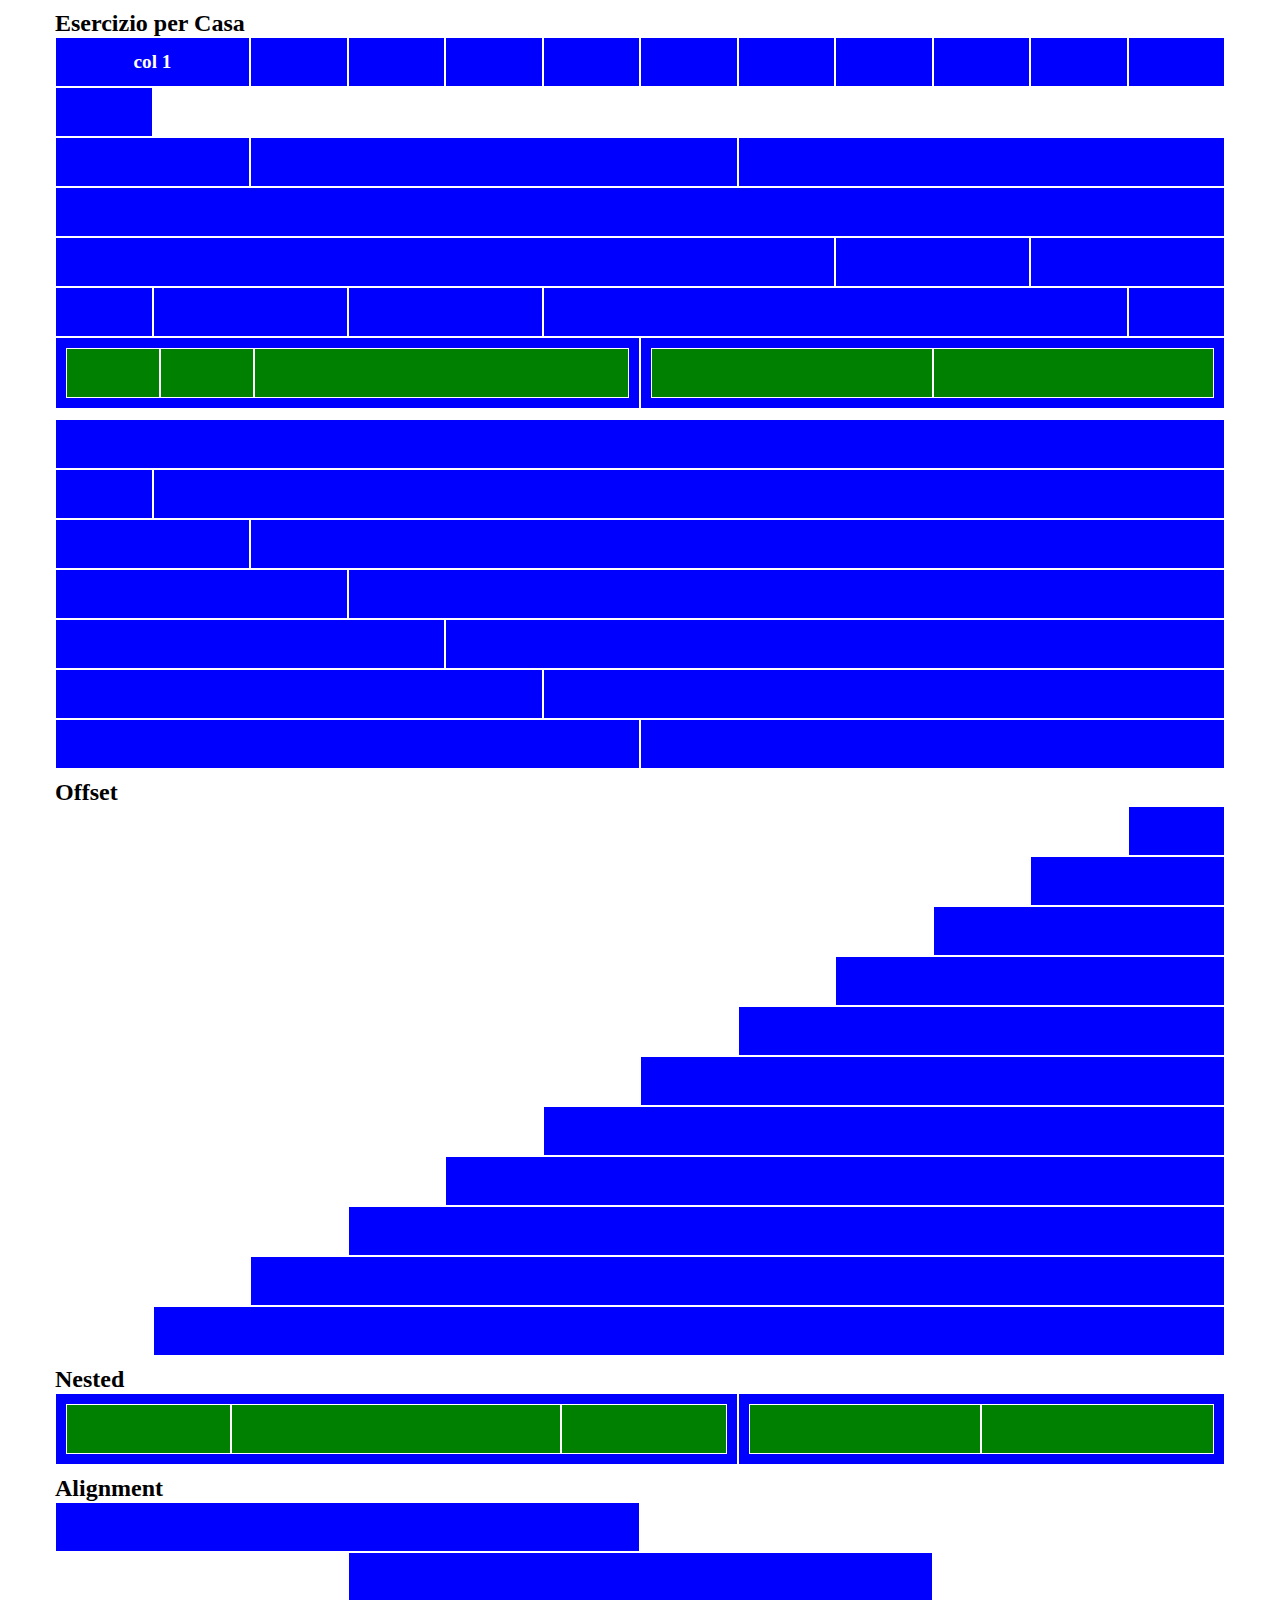
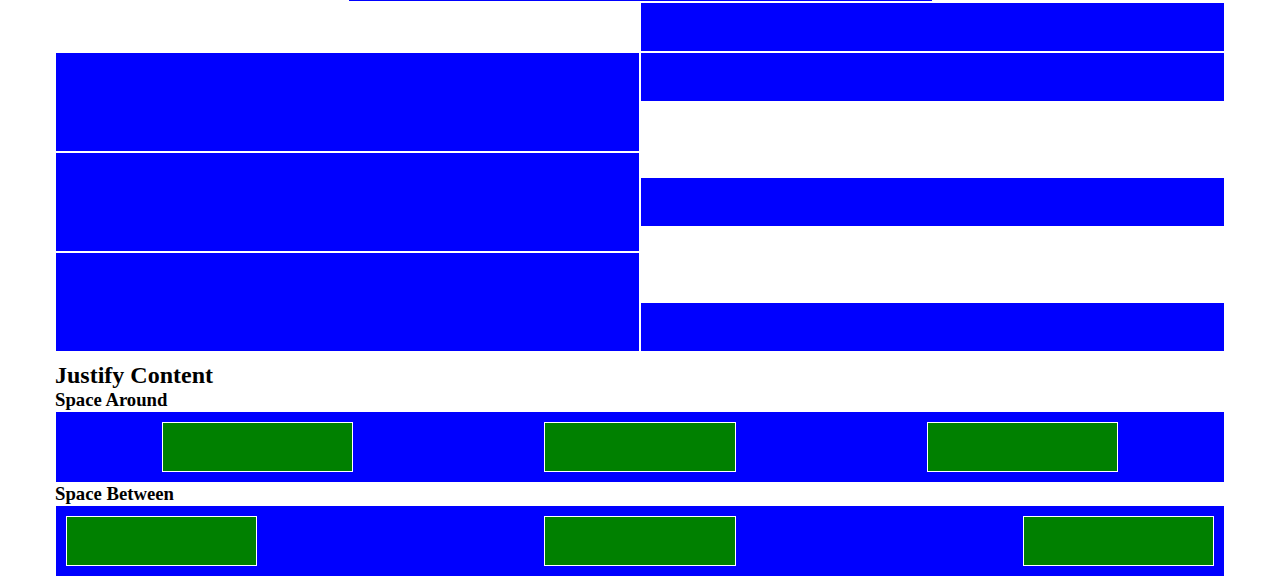
<file: index.html>
<!DOCTYPE html>
<html lang="en">

<head>
    <meta charset="UTF-8">
    <meta http-equiv="X-UA-Compatible" content="IE=edge">
    <meta name="viewport" content="width=device-width, initial-scale=1.0">
    <link rel="stylesheet" href="12bool.css">
    <link rel="stylesheet" href="style.css">
    <title>Document</title>
</head>

<body>

    <!-- Esercizio per casa -->

    <div class="container margin-top-10">

        <h2>Esercizio per Casa</h2>

        <div class="row">

            <div class="col-1 col-lg-2 flex bg-blue height-50  middle center">
                <p>col 1</p>
            </div>
            <div class="col-1 bg-blue height-50"></div>
            <div class="col-1 bg-blue height-50"></div>
            <div class="col-1 bg-blue height-50"></div>
            <div class="col-1 bg-blue height-50"></div>
            <div class="col-1 bg-blue height-50"></div>
            <div class="col-1 bg-blue height-50"></div>
            <div class="col-1 bg-blue height-50"></div>
            <div class="col-1 bg-blue height-50"></div>
            <div class="col-1 bg-blue height-50"></div>
            <div class="col-1 bg-blue height-50"></div>
            <div class="col-1 bg-blue height-50"></div>
        </div>

        <div class="row">
            <div class="col-2 height-50 bg-blue"></div>
            <div class="col-5 height-50 bg-blue"></div>
            <div class="col-5 height-50 bg-blue"></div>
        </div>

        <div class="row">
            <div class="col-12 height-50 bg-blue"></div>
        </div>

        <div class="row">
            <div class="col-8 height-50 bg-blue"></div>
            <div class="col-2 height-50 bg-blue"></div>
            <div class="col-2 height-50 bg-blue"></div>
        </div>

        <div class="row">
            <div class="col-1 height-50 bg-blue"></div>
            <div class="col-2 height-50 bg-blue"></div>
            <div class="col-2 height-50 bg-blue"></div>
            <div class="col-6 height-50 bg-blue"></div>
            <div class="col-1 height-50 bg-blue"></div>
        </div>

        <div class="row">

            <div class="col-6 bg-blue">

                <div class="row padding-10">

                    <div class="col-2 height-50 bg-green"></div>
                    <div class="col-2 height-50 bg-green"></div>
                    <div class="col-8 height-50 bg-green"></div>

                </div>

            </div>


            <div class="col-6 bg-blue">

                <div class="row padding-10">

                    <div class="col-6 height-50 bg-green"></div>
                    <div class="col-6 height-50 bg-green"></div>

                </div>

            </div>

        </div>

    </div>

    <!-- esercizio per casa seconda parte -->

    <div class="container margin-top-10">

        <div class="row">
            <div class="col-12 bg-blue height-50"></div>
        </div>

        <div class="row">
            <div class="col-1 bg-blue height-50"></div>
            <div class="col-11 bg-blue height-50"></div>
        </div>

        <div class="row">
            <div class="col-2 bg-blue height-50"></div>
            <div class="col-10 bg-blue height-50"></div>
        </div>

        <div class="row">
            <div class="col-3 bg-blue height-50"></div>
            <div class="col-9 bg-blue height-50"></div>
        </div>

        <div class="row">
            <div class="col-4 bg-blue height-50"></div>
            <div class="col-8 bg-blue height-50"></div>
        </div>

        <div class="row">
            <div class="col-5 bg-blue height-50"></div>
            <div class="col-7 bg-blue height-50"></div>
        </div>

        <div class="row">
            <div class="col-6 bg-blue height-50"></div>
            <div class="col-6 bg-blue height-50"></div>
        </div>

    </div>

    <!-- Offset -->

    <div class="container margin-top-10">

        <h2>Offset</h2>

        <div class="row">

            <div class="col-1 bg-blue height-50 col-offset-11"></div>

        </div>

        <div class="row">

            <div class="col-2 bg-blue height-50 col-offset-10"></div>

        </div>

        <div class="row">

            <div class="col-3 bg-blue height-50 col-offset-9"></div>

        </div>

        <div class="row">

            <div class="col-4 bg-blue height-50 col-offset-8"></div>

        </div>

        <div class="row">

            <div class="col-5 bg-blue height-50 col-offset-7"></div>

        </div>

        <div class="row">

            <div class="col-6 bg-blue height-50 col-offset-6"></div>

        </div>

        <div class="row">

            <div class="col-7 bg-blue height-50 col-offset-5"></div>

        </div>

        <div class="row">

            <div class="col-8 bg-blue height-50 col-offset-4"></div>

        </div>

        <div class="row">

            <div class="col-9 bg-blue height-50 col-offset-3"></div>

        </div>

        <div class="row">

            <div class="col-10 bg-blue height-50 col-offset-2"></div>

        </div>

        <div class="row">

            <div class="col-11 bg-blue height-50 col-offset-1"></div>

        </div>









    </div>

    <!-- nested -->

    <div class="container margin-top-10">
        <h2>Nested</h2>

        <div class="row">

            <div class="col-7 bg-blue padding-10">

                <div class="row">

                    <div class="col-3 bg-green height-50"></div>

                    <div class="col-6 bg-green height-50"></div>

                    <div class="col-3 bg-green height-50"></div>

                </div>

            </div>

            <div class="col-5 bg-blue padding-10">

                <div class="row">

                    <div class="col-6 bg-green height-50"></div>

                    <div class="col-6 bg-green height-50"></div>

                </div>

            </div>

        </div>

    </div>

    <!-- Allignment -->

    <div class="container margin-top-10">

        <h2>Alignment</h2>

        <div class="row">

            <div class="col-6 height-50 bg-blue"></div>

        </div>

        <div class="row center">

            <div class="col-6 height-50 bg-blue"></div>

        </div>

        <div class="row content-end">

            <div class="col-6 height-50 bg-blue"></div>

        </div>

        <div class="row">

            <div class="col-6 height-100 bg-blue"></div>

            <div class="col-6 height-50 bg-blue"></div>

        </div>

        <div class="row middle">

            <div class="col-6 height-100 bg-blue"></div>

            <div class="col-6 height-50 bg-blue"></div>

        </div>

        <div class="row align-end">

            <div class="col-6 height-100 bg-blue"></div>

            <div class="col-6 height-50 bg-blue"></div>

        </div>

    </div>

    <!-- Justify content -->

    <div class="container margin-top-10">
        <h2>Justify Content</h2>
        <h3>Space Around</h3>

        <div class="row">

            <div class="col-12 padding-10 bg-blue">

                <div class="row space-around">

                    <div class="col-2 height-50 bg-green"></div>

                    <div class="col-2 height-50 bg-green"></div>

                    <div class="col-2 height-50 bg-green"></div>

                </div>

            </div>

        </div>


        <div class="row">
            <h3>Space Between</h3>
            <div class="col-12 padding-10 bg-blue">

                <div class="row space-between">

                    <div class="col-2 height-50 bg-green"></div>

                    <div class="col-2 height-50 bg-green"></div>

                    <div class="col-2 height-50 bg-green"></div>

                </div>

            </div>

        </div>


    </div>








</body>

</html>
</file>
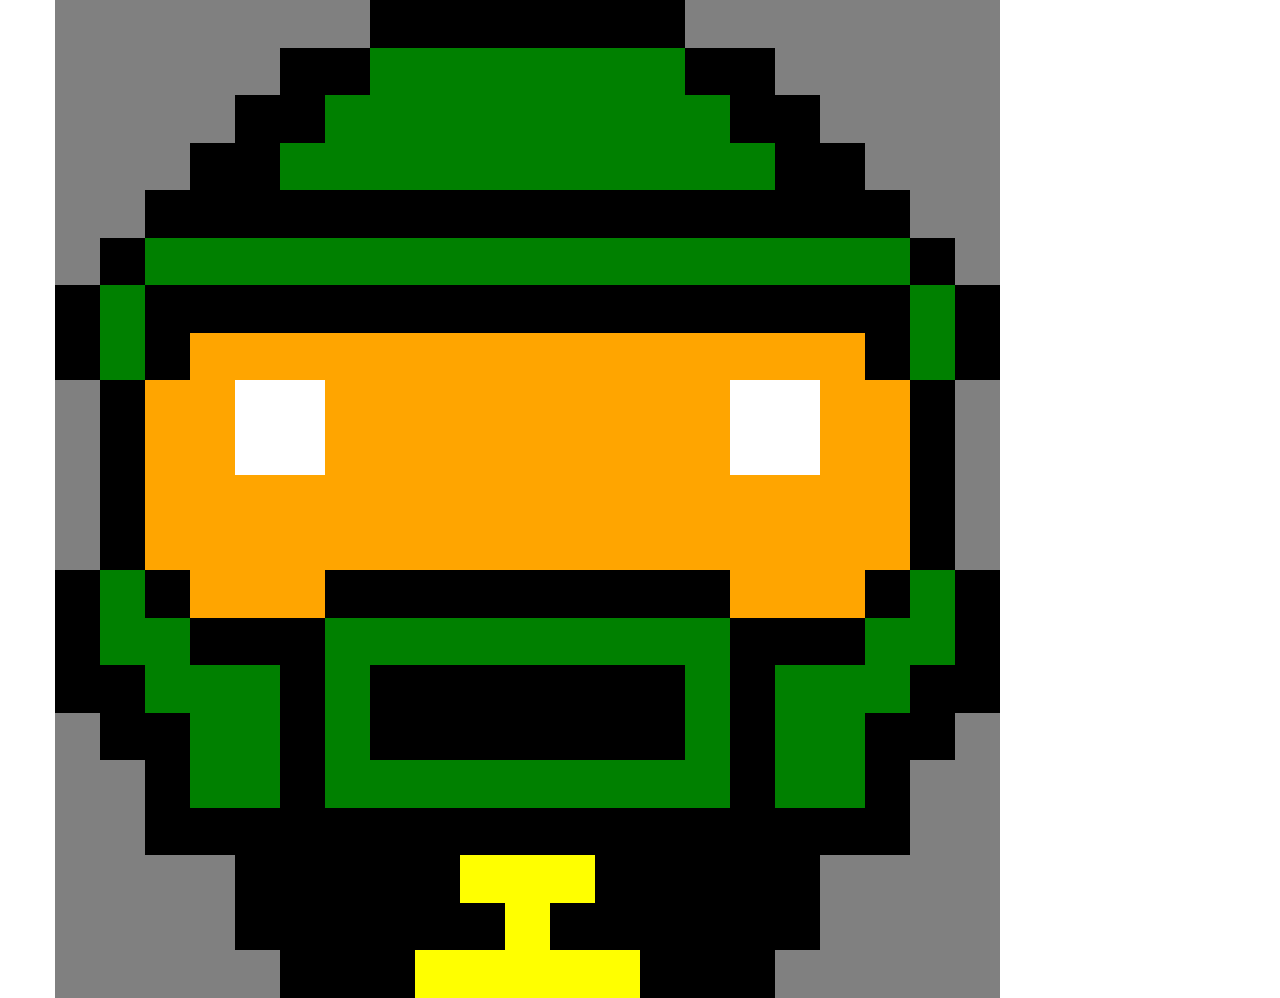
<file: bonus/index.html>
<!DOCTYPE html>
<html lang="en">

<head>
    <meta charset="UTF-8">
    <meta http-equiv="X-UA-Compatible" content="IE=edge">
    <meta name="viewport" content="width=device-width, initial-scale=1.0">
    <link rel="stylesheet" href="../12bool.css">
    <link rel="stylesheet" href="style.css">
    <title>Document</title>
</head>

<body>




    <div class="container">

        <div class="row">
            <div class="col-1 height bg-grey"></div>
            <div class="col-1 height bg-grey"></div>
            <div class="col-1 height bg-grey"></div>
            <div class="col-1 height bg-grey"></div>
            <div class="col-1 height bg-grey"></div>
            <div class="col-1 height bg-grey"></div>
            <div class="col-1 height bg-grey"></div>
            <div class="col-1 height bg-black"></div>
            <div class="col-1 height bg-black"></div>
            <div class="col-1 height bg-black"></div>
            <div class="col-1 height bg-black"></div>
            <div class="col-1 height bg-black"></div>
            <div class="col-1 height bg-black"></div>
            <div class="col-1 height bg-black"></div>
            <div class="col-1 height bg-grey"></div>
            <div class="col-1 height bg-grey"></div>
            <div class="col-1 height bg-grey"></div>
            <div class="col-1 height bg-grey"></div>
            <div class="col-1 height bg-grey"></div>
            <div class="col-1 height bg-grey"></div>
            <div class="col-1 height bg-grey"></div>

        </div>

        <div class="row">
            <div class="col-1 height bg-grey"></div>
            <div class="col-1 height bg-grey"></div>
            <div class="col-1 height bg-grey"></div>
            <div class="col-1 height bg-grey"></div>
            <div class="col-1 height bg-grey"></div>
            <div class="col-1 height bg-black"></div>
            <div class="col-1 height bg-black"></div>
            <div class="col-1 height bg-green"></div>
            <div class="col-1 height bg-green"></div>
            <div class="col-1 height bg-green"></div>
            <div class="col-1 height bg-green"></div>
            <div class="col-1 height bg-green"></div>
            <div class="col-1 height bg-green"></div>
            <div class="col-1 height bg-green"></div>
            <div class="col-1 height bg-black"></div>
            <div class="col-1 height bg-black"></div>
            <div class="col-1 height bg-grey"></div>
            <div class="col-1 height bg-grey"></div>
            <div class="col-1 height bg-grey"></div>
            <div class="col-1 height bg-grey"></div>
            <div class="col-1 height bg-grey"></div>
        </div>

        <div class="row">
            <div class="col-1 height bg-grey"></div>
            <div class="col-1 height bg-grey"></div>
            <div class="col-1 height bg-grey"></div>
            <div class="col-1 height bg-grey"></div>
            <div class="col-1 height bg-black"></div>
            <div class="col-1 height bg-black"></div>
            <div class="col-1 height bg-green"></div>
            <div class="col-1 height bg-green"></div>
            <div class="col-1 height bg-green"></div>
            <div class="col-1 height bg-green"></div>
            <div class="col-1 height bg-green"></div>
            <div class="col-1 height bg-green"></div>
            <div class="col-1 height bg-green"></div>
            <div class="col-1 height bg-green"></div>
            <div class="col-1 height bg-green"></div>
            <div class="col-1 height bg-black"></div>
            <div class="col-1 height bg-black"></div>
            <div class="col-1 height bg-grey"></div>
            <div class="col-1 height bg-grey"></div>
            <div class="col-1 height bg-grey"></div>
            <div class="col-1 height bg-grey"></div>
        </div>

        <div class="row">
            <div class="col-1 height bg-grey"></div>
            <div class="col-1 height bg-grey"></div>
            <div class="col-1 height bg-grey"></div>
            <div class="col-1 height bg-black"></div>
            <div class="col-1 height bg-black"></div>
            <div class="col-1 height bg-green"></div>
            <div class="col-1 height bg-green"></div>
            <div class="col-1 height bg-green"></div>
            <div class="col-1 height bg-green"></div>
            <div class="col-1 height bg-green"></div>
            <div class="col-1 height bg-green"></div>
            <div class="col-1 height bg-green"></div>
            <div class="col-1 height bg-green"></div>
            <div class="col-1 height bg-green"></div>
            <div class="col-1 height bg-green"></div>
            <div class="col-1 height bg-green"></div>
            <div class="col-1 height bg-black"></div>
            <div class="col-1 height bg-black"></div>
            <div class="col-1 height bg-grey"></div>
            <div class="col-1 height bg-grey"></div>
            <div class="col-1 height bg-grey"></div>
        </div>

        <div class="row">
            <div class="col-1 height bg-grey"></div>
            <div class="col-1 height bg-grey"></div>
            <div class="col-1 height bg-black"></div>
            <div class="col-1 height bg-black"></div>
            <div class="col-1 height bg-black"></div>
            <div class="col-1 height bg-black"></div>
            <div class="col-1 height bg-black"></div>
            <div class="col-1 height bg-black"></div>
            <div class="col-1 height bg-black"></div>
            <div class="col-1 height bg-black"></div>
            <div class="col-1 height bg-black"></div>
            <div class="col-1 height bg-black"></div>
            <div class="col-1 height bg-black"></div>
            <div class="col-1 height bg-black"></div>
            <div class="col-1 height bg-black"></div>
            <div class="col-1 height bg-black"></div>
            <div class="col-1 height bg-black"></div>
            <div class="col-1 height bg-black"></div>
            <div class="col-1 height bg-black"></div>
            <div class="col-1 height bg-grey"></div>
            <div class="col-1 height bg-grey"></div>
        </div>

        <div class="row">
            <div class="col-1 height bg-grey"></div>
            <div class="col-1 height bg-black"></div>
            <div class="col-1 height bg-green"></div>
            <div class="col-1 height bg-green"></div>
            <div class="col-1 height bg-green"></div>
            <div class="col-1 height bg-green"></div>
            <div class="col-1 height bg-green"></div>
            <div class="col-1 height bg-green"></div>
            <div class="col-1 height bg-green"></div>
            <div class="col-1 height bg-green"></div>
            <div class="col-1 height bg-green"></div>
            <div class="col-1 height bg-green"></div>
            <div class="col-1 height bg-green"></div>
            <div class="col-1 height bg-green"></div>
            <div class="col-1 height bg-green"></div>
            <div class="col-1 height bg-green"></div>
            <div class="col-1 height bg-green"></div>
            <div class="col-1 height bg-green"></div>
            <div class="col-1 height bg-green"></div>
            <div class="col-1 height bg-black"></div>
            <div class="col-1 height bg-grey"></div>
        </div>

        <div class="row">
            <div class="col-1 height bg-black"></div>
            <div class="col-1 height bg-green"></div>
            <div class="col-1 height bg-black"></div>
            <div class="col-1 height bg-black"></div>
            <div class="col-1 height bg-black"></div>
            <div class="col-1 height bg-black"></div>
            <div class="col-1 height bg-black"></div>
            <div class="col-1 height bg-black"></div>
            <div class="col-1 height bg-black"></div>
            <div class="col-1 height bg-black"></div>
            <div class="col-1 height bg-black"></div>
            <div class="col-1 height bg-black"></div>
            <div class="col-1 height bg-black"></div>
            <div class="col-1 height bg-black"></div>
            <div class="col-1 height bg-black"></div>
            <div class="col-1 height bg-black"></div>
            <div class="col-1 height bg-black"></div>
            <div class="col-1 height bg-black"></div>
            <div class="col-1 height bg-black"></div>
            <div class="col-1 height bg-green"></div>
            <div class="col-1 height bg-black"></div>
        </div>

        <div class="row">
            <div class="col-1 height bg-black"></div>
            <div class="col-1 height bg-green"></div>
            <div class="col-1 height bg-black"></div>
            <div class="col-1 height bg-orange"></div>
            <div class="col-1 height bg-orange"></div>
            <div class="col-1 height bg-orange"></div>
            <div class="col-1 height bg-orange"></div>
            <div class="col-1 height bg-orange"></div>
            <div class="col-1 height bg-orange"></div>
            <div class="col-1 height bg-orange"></div>
            <div class="col-1 height bg-orange"></div>
            <div class="col-1 height bg-orange"></div>
            <div class="col-1 height bg-orange"></div>
            <div class="col-1 height bg-orange"></div>
            <div class="col-1 height bg-orange"></div>
            <div class="col-1 height bg-orange"></div>
            <div class="col-1 height bg-orange"></div>
            <div class="col-1 height bg-orange"></div>
            <div class="col-1 height bg-black"></div>
            <div class="col-1 height bg-green"></div>
            <div class="col-1 height bg-black"></div>
        </div>

        <div class="row">
            <div class="col-1 height bg-grey"></div>
            <div class="col-1 height bg-black"></div>
            <div class="col-1 height bg-orange"></div>
            <div class="col-1 height bg-orange"></div>
            <div class="col-1 height bg-white"></div>
            <div class="col-1 height bg-white"></div>
            <div class="col-1 height bg-orange"></div>
            <div class="col-1 height bg-orange"></div>
            <div class="col-1 height bg-orange"></div>
            <div class="col-1 height bg-orange"></div>
            <div class="col-1 height bg-orange"></div>
            <div class="col-1 height bg-orange"></div>
            <div class="col-1 height bg-orange"></div>
            <div class="col-1 height bg-orange"></div>
            <div class="col-1 height bg-orange"></div>
            <div class="col-1 height bg-white"></div>
            <div class="col-1 height bg-white"></div>
            <div class="col-1 height bg-orange"></div>
            <div class="col-1 height bg-orange"></div>
            <div class="col-1 height bg-black"></div>
            <div class="col-1 height bg-grey"></div>
        </div>

        <div class="row">
            <div class="col-1 height bg-grey"></div>
            <div class="col-1 height bg-black"></div>
            <div class="col-1 height bg-orange"></div>
            <div class="col-1 height bg-orange"></div>
            <div class="col-1 height bg-white"></div>
            <div class="col-1 height bg-white"></div>
            <div class="col-1 height bg-orange"></div>
            <div class="col-1 height bg-orange"></div>
            <div class="col-1 height bg-orange"></div>
            <div class="col-1 height bg-orange"></div>
            <div class="col-1 height bg-orange"></div>
            <div class="col-1 height bg-orange"></div>
            <div class="col-1 height bg-orange"></div>
            <div class="col-1 height bg-orange"></div>
            <div class="col-1 height bg-orange"></div>
            <div class="col-1 height bg-white"></div>
            <div class="col-1 height bg-white"></div>
            <div class="col-1 height bg-orange"></div>
            <div class="col-1 height bg-orange"></div>
            <div class="col-1 height bg-black"></div>
            <div class="col-1 height bg-grey"></div>
        </div>

        <div class="row">
            <div class="col-1 height bg-grey"></div>
            <div class="col-1 height bg-black"></div>
            <div class="col-1 height bg-orange"></div>
            <div class="col-1 height bg-orange"></div>
            <div class="col-1 height bg-orange"></div>
            <div class="col-1 height bg-orange"></div>
            <div class="col-1 height bg-orange"></div>
            <div class="col-1 height bg-orange"></div>
            <div class="col-1 height bg-orange"></div>
            <div class="col-1 height bg-orange"></div>
            <div class="col-1 height bg-orange"></div>
            <div class="col-1 height bg-orange"></div>
            <div class="col-1 height bg-orange"></div>
            <div class="col-1 height bg-orange"></div>
            <div class="col-1 height bg-orange"></div>
            <div class="col-1 height bg-orange"></div>
            <div class="col-1 height bg-orange"></div>
            <div class="col-1 height bg-orange"></div>
            <div class="col-1 height bg-orange"></div>
            <div class="col-1 height bg-black"></div>
            <div class="col-1 height bg-grey"></div>
        </div>

        <div class="row">
            <div class="col-1 height bg-grey"></div>
            <div class="col-1 height bg-black"></div>
            <div class="col-1 height bg-orange"></div>
            <div class="col-1 height bg-orange"></div>
            <div class="col-1 height bg-orange"></div>
            <div class="col-1 height bg-orange"></div>
            <div class="col-1 height bg-orange"></div>
            <div class="col-1 height bg-orange"></div>
            <div class="col-1 height bg-orange"></div>
            <div class="col-1 height bg-orange"></div>
            <div class="col-1 height bg-orange"></div>
            <div class="col-1 height bg-orange"></div>
            <div class="col-1 height bg-orange"></div>
            <div class="col-1 height bg-orange"></div>
            <div class="col-1 height bg-orange"></div>
            <div class="col-1 height bg-orange"></div>
            <div class="col-1 height bg-orange"></div>
            <div class="col-1 height bg-orange"></div>
            <div class="col-1 height bg-orange"></div>
            <div class="col-1 height bg-black"></div>
            <div class="col-1 height bg-grey"></div>
        </div>

        <div class="row">
            <div class="col-1 height bg-black"></div>
            <div class="col-1 height bg-green"></div>
            <div class="col-1 height bg-black"></div>
            <div class="col-1 height bg-orange"></div>
            <div class="col-1 height bg-orange"></div>
            <div class="col-1 height bg-orange"></div>
            <div class="col-1 height bg-black"></div>
            <div class="col-1 height bg-black"></div>
            <div class="col-1 height bg-black"></div>
            <div class="col-1 height bg-black"></div>
            <div class="col-1 height bg-black"></div>
            <div class="col-1 height bg-black"></div>
            <div class="col-1 height bg-black"></div>
            <div class="col-1 height bg-black"></div>
            <div class="col-1 height bg-black"></div>
            <div class="col-1 height bg-orange"></div>
            <div class="col-1 height bg-orange"></div>
            <div class="col-1 height bg-orange"></div>
            <div class="col-1 height bg-black"></div>
            <div class="col-1 height bg-green"></div>
            <div class="col-1 height bg-black"></div>
        </div>

        <div class="row">
            <div class="col-1 height bg-black"></div>
            <div class="col-1 height bg-green"></div>
            <div class="col-1 height bg-green"></div>
            <div class="col-1 height bg-black"></div>
            <div class="col-1 height bg-black"></div>
            <div class="col-1 height bg-black"></div>
            <div class="col-1 height bg-green"></div>
            <div class="col-1 height bg-green"></div>
            <div class="col-1 height bg-green"></div>
            <div class="col-1 height bg-green"></div>
            <div class="col-1 height bg-green"></div>
            <div class="col-1 height bg-green"></div>
            <div class="col-1 height bg-green"></div>
            <div class="col-1 height bg-green"></div>
            <div class="col-1 height bg-green"></div>
            <div class="col-1 height bg-black"></div>
            <div class="col-1 height bg-black"></div>
            <div class="col-1 height bg-black"></div>
            <div class="col-1 height bg-green"></div>
            <div class="col-1 height bg-green"></div>
            <div class="col-1 height bg-black"></div>
        </div>

        <div class="row">
            <div class="col-1 height bg-black"></div>
            <div class="col-1 height bg-black"></div>
            <div class="col-1 height bg-green"></div>
            <div class="col-1 height bg-green"></div>
            <div class="col-1 height bg-green"></div>
            <div class="col-1 height bg-black"></div>
            <div class="col-1 height bg-green"></div>
            <div class="col-1 height bg-black"></div>
            <div class="col-1 height bg-black"></div>
            <div class="col-1 height bg-black"></div>
            <div class="col-1 height bg-black"></div>
            <div class="col-1 height bg-black"></div>
            <div class="col-1 height bg-black"></div>
            <div class="col-1 height bg-black"></div>
            <div class="col-1 height bg-green"></div>
            <div class="col-1 height bg-black"></div>
            <div class="col-1 height bg-green"></div>
            <div class="col-1 height bg-green"></div>
            <div class="col-1 height bg-green"></div>
            <div class="col-1 height bg-black"></div>
            <div class="col-1 height bg-black"></div>
        </div>


        <div class="row">
            <div class="col-1 height bg-grey"></div>
            <div class="col-1 height bg-black"></div>
            <div class="col-1 height bg-black"></div>
            <div class="col-1 height bg-green"></div>
            <div class="col-1 height bg-green"></div>
            <div class="col-1 height bg-black"></div>
            <div class="col-1 height bg-green"></div>
            <div class="col-1 height bg-black"></div>
            <div class="col-1 height bg-black"></div>
            <div class="col-1 height bg-black"></div>
            <div class="col-1 height bg-black"></div>
            <div class="col-1 height bg-black"></div>
            <div class="col-1 height bg-black"></div>
            <div class="col-1 height bg-black"></div>
            <div class="col-1 height bg-green"></div>
            <div class="col-1 height bg-black"></div>
            <div class="col-1 height bg-green"></div>
            <div class="col-1 height bg-green"></div>
            <div class="col-1 height bg-black"></div>
            <div class="col-1 height bg-black"></div>
            <div class="col-1 height bg-grey"></div>
        </div>

        <div class="row">
            <div class="col-1 height bg-grey"></div>
            <div class="col-1 height bg-grey"></div>
            <div class="col-1 height bg-black"></div>
            <div class="col-1 height bg-green"></div>
            <div class="col-1 height bg-green"></div>
            <div class="col-1 height bg-black"></div>
            <div class="col-1 height bg-green"></div>
            <div class="col-1 height bg-green"></div>
            <div class="col-1 height bg-green"></div>
            <div class="col-1 height bg-green"></div>
            <div class="col-1 height bg-green"></div>
            <div class="col-1 height bg-green"></div>
            <div class="col-1 height bg-green"></div>
            <div class="col-1 height bg-green"></div>
            <div class="col-1 height bg-green"></div>
            <div class="col-1 height bg-black"></div>
            <div class="col-1 height bg-green"></div>
            <div class="col-1 height bg-green"></div>
            <div class="col-1 height bg-black"></div>
            <div class="col-1 height bg-grey"></div>
            <div class="col-1 height bg-grey"></div>
        </div>

        <div class="row">
            <div class="col-1 height bg-grey"></div>
            <div class="col-1 height bg-grey"></div>
            <div class="col-1 height bg-black"></div>
            <div class="col-1 height bg-black"></div>
            <div class="col-1 height bg-black"></div>
            <div class="col-1 height bg-black"></div>
            <div class="col-1 height bg-black"></div>
            <div class="col-1 height bg-black"></div>
            <div class="col-1 height bg-black"></div>
            <div class="col-1 height bg-black"></div>
            <div class="col-1 height bg-black"></div>
            <div class="col-1 height bg-black"></div>
            <div class="col-1 height bg-black"></div>
            <div class="col-1 height bg-black"></div>
            <div class="col-1 height bg-black"></div>
            <div class="col-1 height bg-black"></div>
            <div class="col-1 height bg-black"></div>
            <div class="col-1 height bg-black"></div>
            <div class="col-1 height bg-black"></div>
            <div class="col-1 height bg-grey"></div>
            <div class="col-1 height bg-grey"></div>
        </div>

        <div class="row">
            <div class="col-1 height bg-grey"></div>
            <div class="col-1 height bg-grey"></div>
            <div class="col-1 height bg-grey"></div>
            <div class="col-1 height bg-grey"></div>
            <div class="col-1 height bg-black"></div>
            <div class="col-1 height bg-black"></div>
            <div class="col-1 height bg-black"></div>
            <div class="col-1 height bg-black"></div>
            <div class="col-1 height bg-black"></div>
            <div class="col-1 height bg-yellow"></div>
            <div class="col-1 height bg-yellow"></div>
            <div class="col-1 height bg-yellow"></div>
            <div class="col-1 height bg-black"></div>
            <div class="col-1 height bg-black"></div>
            <div class="col-1 height bg-black"></div>
            <div class="col-1 height bg-black"></div>
            <div class="col-1 height bg-black"></div>
            <div class="col-1 height bg-grey"></div>
            <div class="col-1 height bg-grey"></div>
            <div class="col-1 height bg-grey"></div>
            <div class="col-1 height bg-grey"></div>
        </div>

        <div class="row">
            <div class="col-1 height bg-grey"></div>
            <div class="col-1 height bg-grey"></div>
            <div class="col-1 height bg-grey"></div>
            <div class="col-1 height bg-grey"></div>
            <div class="col-1 height bg-black"></div>
            <div class="col-1 height bg-black"></div>
            <div class="col-1 height bg-black"></div>
            <div class="col-1 height bg-black"></div>
            <div class="col-1 height bg-black"></div>
            <div class="col-1 height bg-black"></div>
            <div class="col-1 height bg-yellow"></div>
            <div class="col-1 height bg-black"></div>
            <div class="col-1 height bg-black"></div>
            <div class="col-1 height bg-black"></div>
            <div class="col-1 height bg-black"></div>
            <div class="col-1 height bg-black"></div>
            <div class="col-1 height bg-black"></div>
            <div class="col-1 height bg-grey"></div>
            <div class="col-1 height bg-grey"></div>
            <div class="col-1 height bg-grey"></div>
            <div class="col-1 height bg-grey"></div>
        </div>

        <div class="row">
            <div class="col-1 height bg-grey"></div>
            <div class="col-1 height bg-grey"></div>
            <div class="col-1 height bg-grey"></div>
            <div class="col-1 height bg-grey"></div>
            <div class="col-1 height bg-grey"></div>
            <div class="col-1 height bg-black"></div>
            <div class="col-1 height bg-black"></div>
            <div class="col-1 height bg-black"></div>
            <div class="col-1 height bg-yellow"></div>
            <div class="col-1 height bg-yellow"></div>
            <div class="col-1 height bg-yellow"></div>
            <div class="col-1 height bg-yellow"></div>
            <div class="col-1 height bg-yellow"></div>
            <div class="col-1 height bg-black"></div>
            <div class="col-1 height bg-black"></div>
            <div class="col-1 height bg-black"></div>
            <div class="col-1 height bg-grey"></div>
            <div class="col-1 height bg-grey"></div>
            <div class="col-1 height bg-grey"></div>
            <div class="col-1 height bg-grey"></div>
            <div class="col-1 height bg-grey"></div>
        </div>



    </div>
</body>

</html>
</file>
<file: 12bool.css>
.container{
    max-width: 1170px;
    margin: 0 auto;
}

.row{
    display: flex;
    flex-direction: row;
    flex-wrap: wrap;
}

[class*="col-"]{
    flex: 0 0 auto;
}

.flex{
    display: flex;
}


/* justify content */

.center{
    justify-content: center;
}

.content-end{
    justify-content: flex-end;
}

.space-around{
    justify-content: space-around;
}

.space-between{
    justify-content: space-between;
}


/* align-items */


.middle{
    align-items: center;
}

.align-end{
    align-items: flex-end;
}





/* col-standard */

.col-1{
    flex-basis: calc((100% / 12) * 1);
    max-width:  calc((100% / 12) * 1);
}

.col-2{
    flex-basis: calc((100% / 12) * 2);
    max-width: calc((100% / 12) * 2);
}

.col-3{
    flex-basis: calc((100% / 12) * 3);
    max-width: calc((100% / 12) * 3);
}

.col-4{
    flex-basis: calc((100% / 12) * 4);
    max-width: calc((100% / 12) * 4);
}

.col-5{
    flex-basis: calc((100% / 12) * 5);
    max-width: calc((100% / 12) * 5);
}

.col-6{
    flex-basis: calc((100% / 12) * 6);
    max-width: calc((100% / 12) * 6);
}

.col-7{
    flex-basis: calc((100% / 12) * 7);
    max-width: calc((100% / 12) * 7);
}

.col-8{
    flex-basis: calc((100% / 12) * 8);
    max-width: calc((100% / 12) * 8);
}

.col-9{
    flex-basis: calc((100% / 12) * 9);
    max-width: calc((100% / 12) * 9);
}

.col-10{
    flex-basis: calc((100% / 12) * 10);
    max-width: calc((100% / 12) * 10);
}

.col-11{
    flex-basis: calc((100% / 12) * 11);
    max-width: calc((100% / 12) * 11);
}

.col-12{
    flex-basis: calc((100% / 12) * 12);
    max-width: calc((100% / 12) * 12);
}



/* col offset */

.col-offset-1{
    margin-left: calc((100% / 12) * 1);
}

.col-offset-2{
    margin-left: calc((100% / 12) * 2);
}

.col-offset-3{
    margin-left: calc((100% / 12) * 3);
}

.col-offset-4{
    margin-left: calc((100% / 12) * 4);
}

.col-offset-5{
    margin-left: calc((100% / 12) * 5);
}

.col-offset-6{
    margin-left: calc((100% / 12) * 6);
}

.col-offset-7{
    margin-left: calc((100% / 12) * 7);
}

.col-offset-8{
    margin-left: calc((100% / 12) * 8);
}

.col-offset-9{
    margin-left: calc((100% / 12) * 9);
}

.col-offset-10{
    margin-left: calc((100% / 12) * 10);
}

.col-offset-11{
    margin-left: calc((100% / 12) * 11);
}





/* media queries */


/* media queries small sm */

@media all and (min-width: 576px){

    .col-sm-1{
        flex-basis: calc((100% / 12) * 1);
        max-width:  calc((100% / 12) * 1);
    }
    
    .col-sm-2{
        flex-basis: calc((100% / 12) * 2);
        max-width: calc((100% / 12) * 2);
    }
    
    .col-sm-3{
        flex-basis: calc((100% / 12) * 3);
        max-width: calc((100% / 12) * 3);
    }
    
    .col-sm-4{
        flex-basis: calc((100% / 12) * 4);
        max-width: calc((100% / 12) * 4);
    }
    
    .col-sm-5{
        flex-basis: calc((100% / 12) * 5);
        max-width: calc((100% / 12) * 5);
    }
    
    .col-sm-6{
        flex-basis: calc((100% / 12) * 6);
        max-width: calc((100% / 12) * 6);
    }
    
    .col-sm-7{
        flex-basis: calc((100% / 12) * 7);
        max-width: calc((100% / 12) * 7);
    }
    
    .col-sm-8{
        flex-basis: calc((100% / 12) * 8);
        max-width: calc((100% / 12) * 8);
    }
    
    .col-sm-9{
        flex-basis: calc((100% / 12) * 9);
        max-width: calc((100% / 12) * 9);
    }
    
    .col-sm-10{
        flex-basis: calc((100% / 12) * 10);
        max-width: calc((100% / 12) * 10);
    }
    
    .col-sm-11{
        flex-basis: calc((100% / 12) * 11);
        max-width: calc((100% / 12) * 11);
    }
    
    .col-sm-12{
        flex-basis: calc((100% / 12) * 12);
        max-width: calc((100% / 12) * 12);
    }


/* offset sm */

    .col-sm-offset-1{
        margin-left: calc((100% / 12) * 1);
    }
    
    .col-sm-offset-2{
        margin-left: calc((100% / 12) * 2);
    }
    
    .col-sm-offset-3{
        margin-left: calc((100% / 12) * 3);
    }
    
    .col-sm-offset-4{
        margin-left: calc((100% / 12) * 4);
    }
    
    .col-sm-offset-5{
        margin-left: calc((100% / 12) * 5);
    }
    
    .col-sm-offset-6{
        margin-left: calc((100% / 12) * 6);
    }
    
    .col-sm-offset-7{
        margin-left: calc((100% / 12) * 7);
    }
    
    .col-sm-offset-8{
        margin-left: calc((100% / 12) * 8);
    }
    
    .col-sm-offset-9{
        margin-left: calc((100% / 12) * 9);
    }
    
    .col-sm-offset-10{
        margin-left: calc((100% / 12) * 10);
    }
    
    .col-sm-offset-11{
        margin-left: calc((100% / 12) * 11);
    }
    

}




/* media queries medium md */

@media all and (min-width: 768px){

    .col-md-1{
        flex-basis: calc((100% / 12) * 1);
        max-width:  calc((100% / 12) * 1);
    }
    
    .col-md-2{
        flex-basis: calc((100% / 12) * 2);
        max-width: calc((100% / 12) * 2);
    }
    
    .col-md-3{
        flex-basis: calc((100% / 12) * 3);
        max-width: calc((100% / 12) * 3);
    }
    
    .col-md-4{
        flex-basis: calc((100% / 12) * 4);
        max-width: calc((100% / 12) * 4);
    }
    
    .col-md-5{
        flex-basis: calc((100% / 12) * 5);
        max-width: calc((100% / 12) * 5);
    }
    
    .col-md-6{
        flex-basis: calc((100% / 12) * 6);
        max-width: calc((100% / 12) * 6);
    }
    
    .col-md-7{
        flex-basis: calc((100% / 12) * 7);
        max-width: calc((100% / 12) * 7);
    }
    
    .col-md-8{
        flex-basis: calc((100% / 12) * 8);
        max-width: calc((100% / 12) * 8);
    }
    
    .col-md-9{
        flex-basis: calc((100% / 12) * 9);
        max-width: calc((100% / 12) * 9);
    }
    
    .col-md-10{
        flex-basis: calc((100% / 12) * 10);
        max-width: calc((100% / 12) * 10);
    }
    
    .col-md-11{
        flex-basis: calc((100% / 12) * 11);
        max-width: calc((100% / 12) * 11);
    }
    
    .col-md-12{
        flex-basis: calc((100% / 12) * 12);
        max-width: calc((100% / 12) * 12);
    }



/* offset md */

    .col-md-offset-1{
        margin-left: calc((100% / 12) * 1);
    }
    
    .col-md-offset-2{
        margin-left: calc((100% / 12) * 2);
    }
    
    .col-md-offset-3{
        margin-left: calc((100% / 12) * 3);
    }
    
    .col-md-offset-4{
        margin-left: calc((100% / 12) * 4);
    }
    
    .col-md-offset-5{
        margin-left: calc((100% / 12) * 5);
    }
    
    .col-md-offset-6{
        margin-left: calc((100% / 12) * 6);
    }
    
    .col-md-offset-7{
        margin-left: calc((100% / 12) * 7);
    }
    
    .col-md-offset-8{
        margin-left: calc((100% / 12) * 8);
    }
    
    .col-md-offset-9{
        margin-left: calc((100% / 12) * 9);
    }
    
    .col-md-offset-10{
        margin-left: calc((100% / 12) * 10);
    }
    
    .col-md-offset-11{
        margin-left: calc((100% / 12) * 11);
    }
}




/* media queries large lg */

@media all and (min-width: 992px){

    .col-lg-1{
        flex-basis: calc((100% / 12) * 1);
        max-width:  calc((100% / 12) * 1);
    }
    
    .col-lg-2{
        flex-basis: calc((100% / 12) * 2);
        max-width: calc((100% / 12) * 2);
    }
    
    .col-lg-3{
        flex-basis: calc((100% / 12) * 3);
        max-width: calc((100% / 12) * 3);
    }
    
    .col-lg-4{
        flex-basis: calc((100% / 12) * 4);
        max-width: calc((100% / 12) * 4);
    }
    
    .col-lg-5{
        flex-basis: calc((100% / 12) * 5);
        max-width: calc((100% / 12) * 5);
    }
    
    .col-lg-6{
        flex-basis: calc((100% / 12) * 6);
        max-width: calc((100% / 12) * 6);
    }
    
    .col-lg-7{
        flex-basis: calc((100% / 12) * 7);
        max-width: calc((100% / 12) * 7);
    }
    
    .col-lg-8{
        flex-basis: calc((100% / 12) * 8);
        max-width: calc((100% / 12) * 8);
    }
    
    .col-lg-9{
        flex-basis: calc((100% / 12) * 9);
        max-width: calc((100% / 12) * 9);
    }
    
    .col-lg-10{
        flex-basis: calc((100% / 12) * 10);
        max-width: calc((100% / 12) * 10);
    }
    
    .col-lg-11{
        flex-basis: calc((100% / 12) * 11);
        max-width: calc((100% / 12) * 11);
    }
    
    .col-lg-12{
        flex-basis: calc((100% / 12) * 12);
        max-width: calc((100% / 12) * 12);
    }




/* offset lg */

    .col-lg-offset-1{
        margin-left: calc((100% / 12) * 1);
    }
    
    .col-lg-offset-2{
        margin-left: calc((100% / 12) * 2);
    }
    
    .col-lg-offset-3{
        margin-left: calc((100% / 12) * 3);
    }
    
    .col-lg-offset-4{
        margin-left: calc((100% / 12) * 4);
    }
    
    .col-lg-offset-5{
        margin-left: calc((100% / 12) * 5);
    }
    
    .col-lg-offset-6{
        margin-left: calc((100% / 12) * 6);
    }
    
    .col-lg-offset-7{
        margin-left: calc((100% / 12) * 7);
    }
    
    .col-lg-offset-8{
        margin-left: calc((100% / 12) * 8);
    }
    
    .col-lg-offset-9{
        margin-left: calc((100% / 12) * 9);
    }
    
    .col-lg-offset-10{
        margin-left: calc((100% / 12) * 10);
    }
    
    .col-lg-offset-11{
        margin-left: calc((100% / 12) * 11);
    }

}
</file>
<file: style.css>
*{
    margin: 0;
    padding: 0px;
    box-sizing: border-box;
}


.bg-blue{
    background-color: blue;
    border: 1px solid white;
}

.bg-green{
    background-color: green;
    border: 1px solid white; 
}

.height-50{
    height: 50px;
}

.height-100{
    height: 100px;
}

.margin-top-10{
    margin-top: 10px;
}

.padding-10{
    padding: 10px;
}




p{
    color: white;
    font-size: 1.2rem;
    font-weight: bold;
}
</file>
<file: bonus/style.css>
*{
    margin: 0;
    padding: 0;
    box-sizing: border-box;
}


.col-1{
    flex-basis: calc((100% / 26) * 1);
    max-width:  calc((100% / 26) * 1);
}

.container{
    width: 100%;
    margin: auto;
}


.height{
    height: 47.5px;
}



.bg-black {
    background-color: black;
}

.bg-green{
    background-color: green;
}


.bg-grey {
    background-color: grey;
}

.bg-orange {
    background-color: orange;
}

.white{
    background-color: white;
}

.bg-yellow {
    background-color: yellow;
}
</file>
